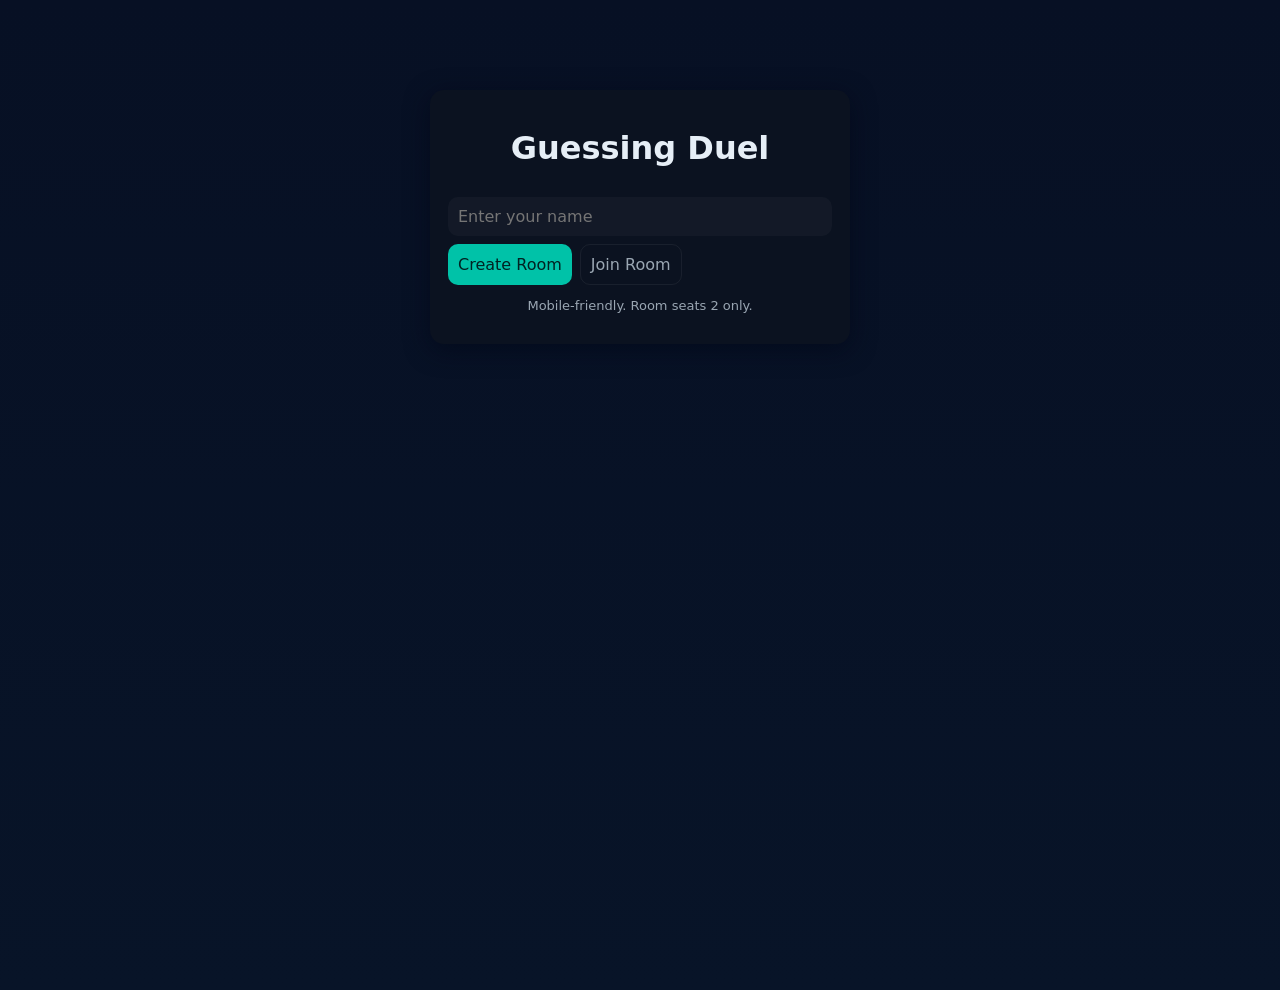
<file: templates/index.html>
<!doctype html>
<html>
<head>
  <meta name="viewport" content="width=device-width,initial-scale=1,maximum-scale=1">
  <title>Guessing Game — Join or Create</title>
  <link rel="stylesheet" href="/static/style.css">
</head>
<body>
  <div class="card center">
    <h1>Guessing Duel</h1>
    <input id="name" placeholder="Enter your name" maxlength="20">
    <div class="row">
      <button id="createBtn">Create Room</button>
      <button id="joinBtn" class="ghost">Join Room</button>
    </div>
    <div id="createArea" class="hidden">
      <label>Select Theme</label>
      <select id="theme">
        <option value="Football">Football</option>
        <option value="Food">Food</option>
      </select>
      <button id="doCreate">Create</button>
    </div>
    <div id="joinArea" class="hidden">
      <input id="roomCode" placeholder="Room code">
      <button id="doJoin">Join</button>
    </div>
    <p class="muted">Mobile-friendly. Room seats 2 only.</p>
  </div>

<script src="/static/app.js"></script>
<script>
const on = (s,f)=>document.querySelector(s).addEventListener('click',f);
on('#createBtn',()=>{document.getElementById('createArea').classList.remove('hidden');document.getElementById('joinArea').classList.add('hidden')});
on('#joinBtn',()=>{document.getElementById('joinArea').classList.remove('hidden');document.getElementById('createArea').classList.add('hidden')});
on('#doCreate', async ()=>{
  const name=document.getElementById('name').value.trim();
  const theme=document.getElementById('theme').value;
  if(!name){alert('Enter name');return;}
  const res=await fetch('/create_room',{method:'POST',headers:{'Content-Type':'application/json'},body:JSON.stringify({name,theme})});
  const j=await res.json();
  if(j.ok) location.href='/room/'+j.code+'?name='+encodeURIComponent(name);
  else alert(j.error||'Error');
});
on('#doJoin', async ()=>{
  const name=document.getElementById('name').value.trim();
  const code=document.getElementById('roomCode').value.trim().toUpperCase();
  if(!name || !code){alert('Enter name and code');return;}
  const res=await fetch('/join_room',{method:'POST',headers:{'Content-Type':'application/json'},body:JSON.stringify({name,code})});
  const j=await res.json();
  if(j.ok) location.href='/room/'+j.code+'?name='+encodeURIComponent(name);
  else alert(j.error||'Error');
});
</script>
</body>
</html>
</file>
<file: static/style.css>
:root{
  --bg:#0f1724; --card:#0b1220; --accent:#00c2a8; --muted:#9aa6b2; --glass: rgba(255,255,255,0.03);
}
*{box-sizing:border-box;font-family:Inter,ui-sans-serif,system-ui,Segoe UI,Roboto,"Helvetica Neue",Arial;}
body{margin:0;background:linear-gradient(180deg,#071024,#081428);color:#e6eef6;min-height:100vh}
.topbar{padding:12px;background:linear-gradient(90deg,rgba(0,0,0,0.2),transparent);display:flex;align-items:center;justify-content:center}
.card{max-width:420px;margin:28px auto;padding:18px;background:var(--card);border-radius:14px;box-shadow:0 6px 24px rgba(2,6,23,0.6);text-align:center}
.center{margin-top:10vh}
input,select,button{font-size:16px;padding:10px;border-radius:10px;border:0;outline:none}
input,select{width:100%;margin:8px 0;background:var(--glass);color:inherit}
button{background:var(--accent);color:#022;cursor:pointer}
button.ghost{background:transparent;border:1px solid rgba(255,255,255,0.06);color:var(--muted)}
.row{display:flex;gap:8px}
.hidden{display:none}
.muted{color:var(--muted);font-size:13px}

.content{padding:14px;display:flex;flex-direction:column;gap:12px;max-width:640px;margin:12px auto}
.panel{background:var(--card);padding:12px;border-radius:12px}
#playersList{list-style:none;padding:0;margin:8px 0}
#playersList li{padding:8px;background:linear-gradient(180deg, rgba(255,255,255,0.02), transparent);border-radius:8px;margin-bottom:6px;display:flex;justify-content:space-between}
</file>
